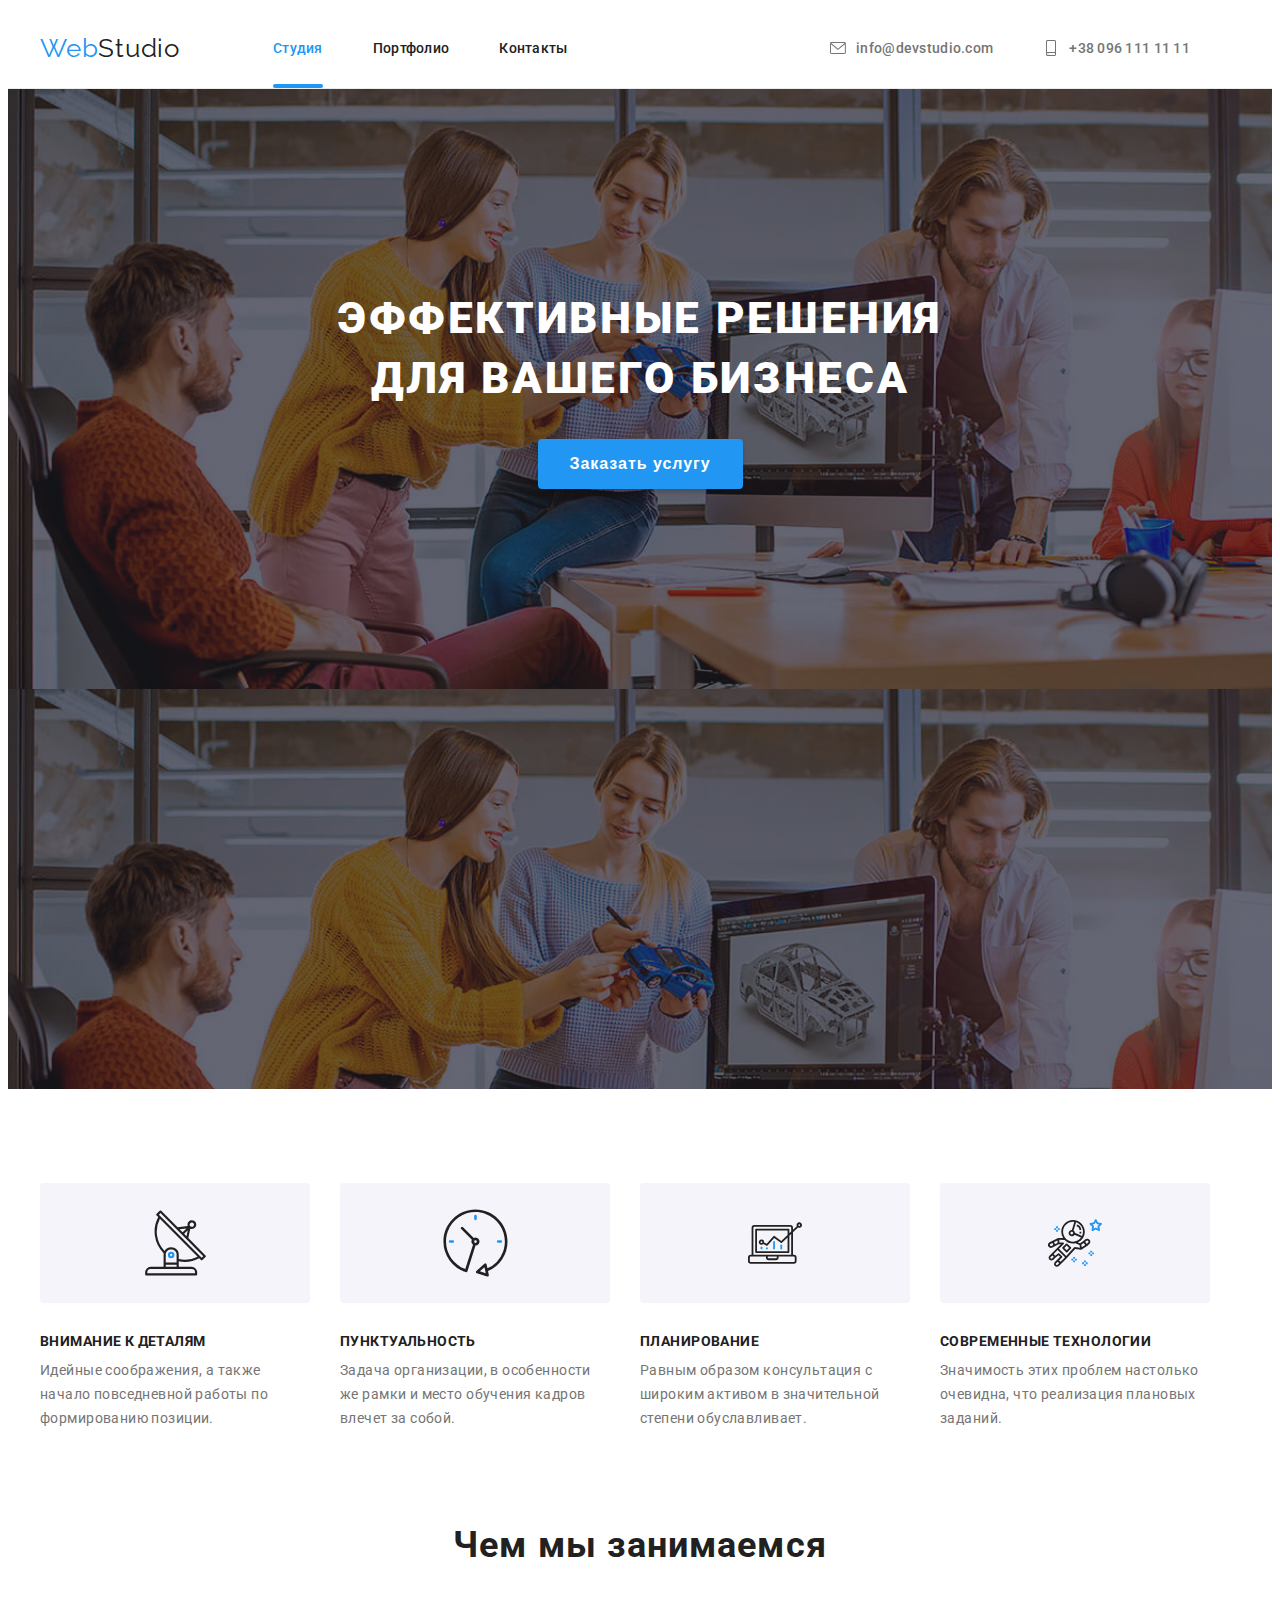
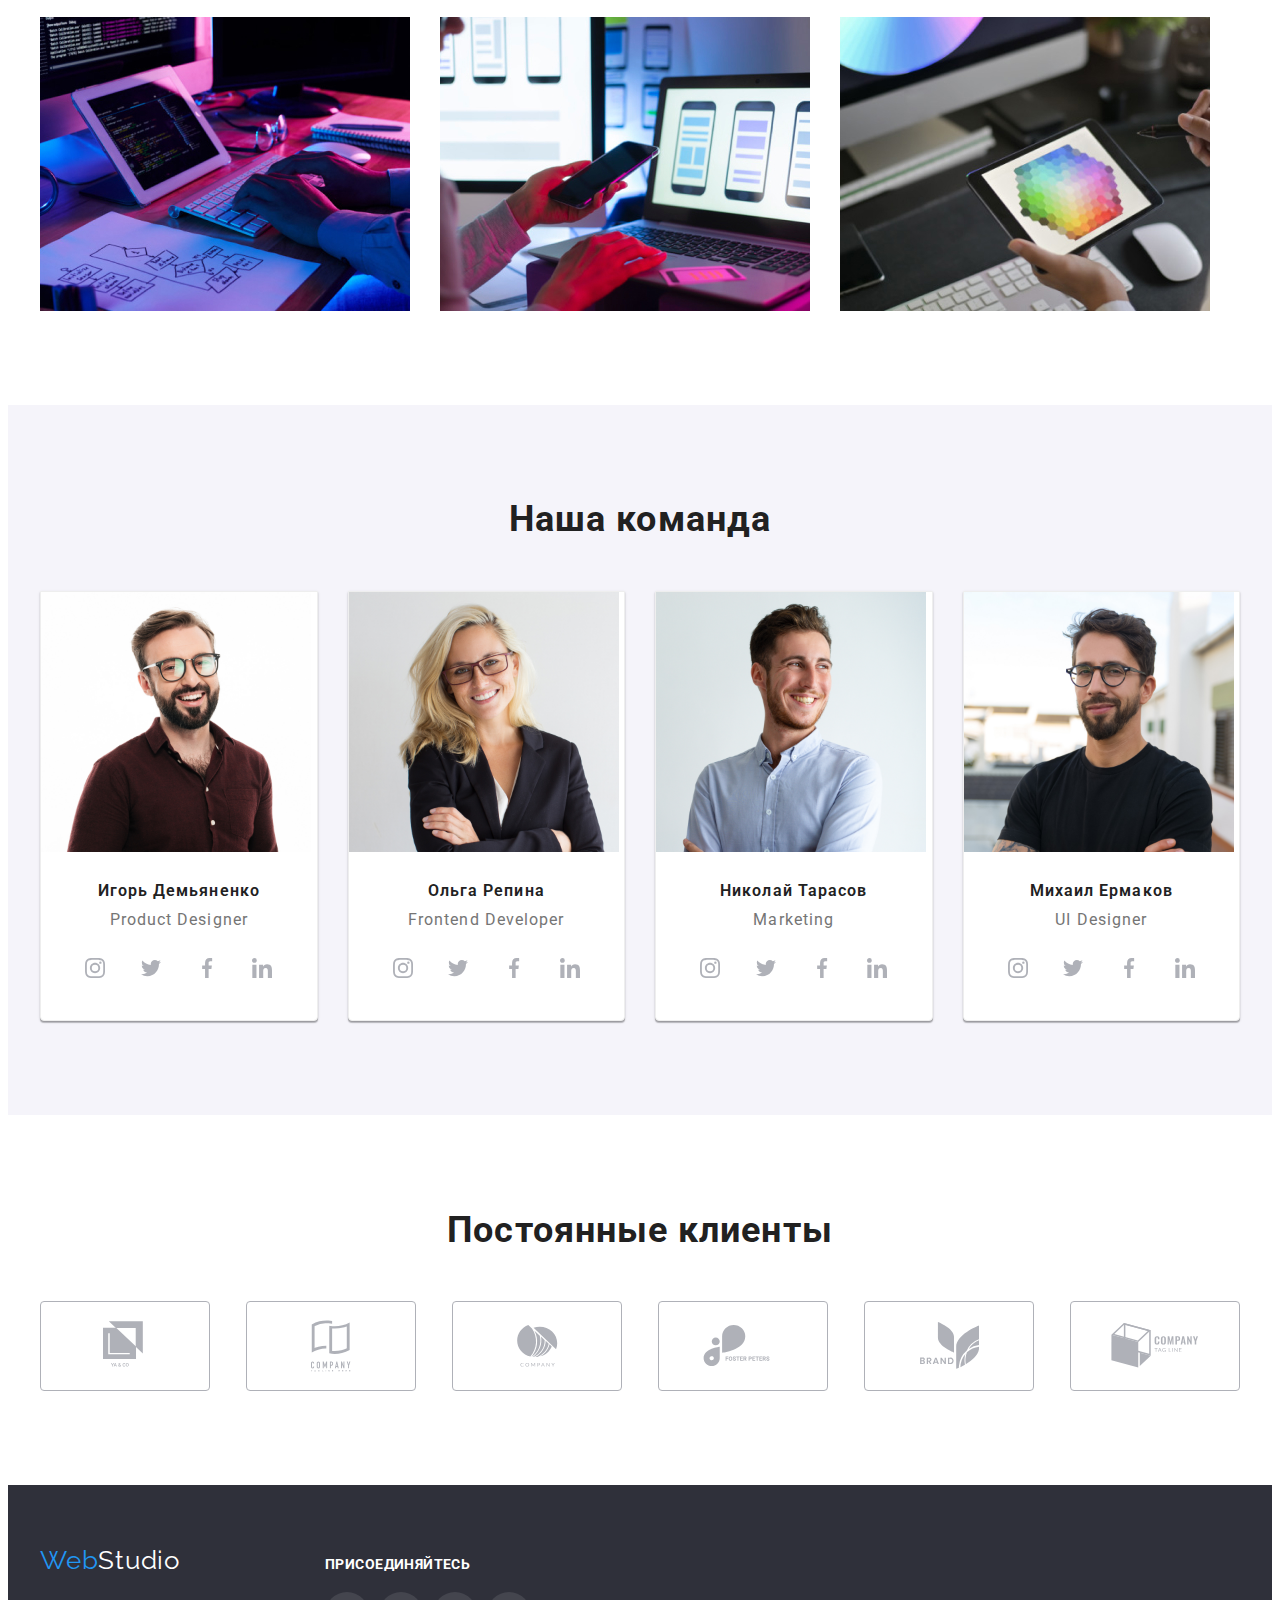
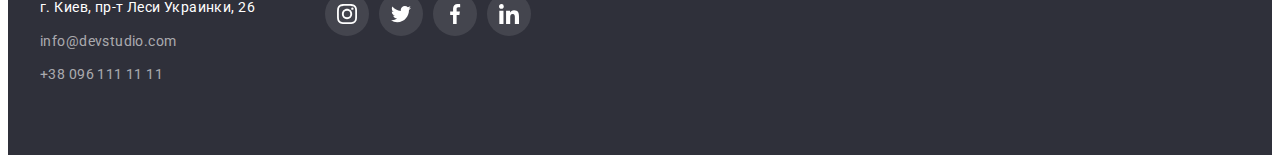
<file: index.html>
<!DOCTYPE html>
<html lang="ru">
<head>
    <meta charset="UTF-8">
    <meta name="viewport" content="width=device-width, initial-scale=1.0">
    <title lang="en">Web Studio</title>
    <link rel="preconnect" href="https://fonts.gstatic.com"> 
    <link 
          href="https://fonts.googleapis.com/css2?family=Raleway:wght@700&family=Roboto:wght@400;500;700;900&display=swap" 
          rel="stylesheet">
    <link rel="stylesheet" href="https://cdnjs.cloudflare.com/ajax/libs/modern-normalize/1.0.0/modern-normalize.min.css" integrity="sha512-ISS7cAi1PEhQ8jnbJpJZMd29NlhNj4AWYyLOSp2CE/CsHxTCu+r+t0D2yoJudVrd0/8fTVPUVDzY5Tvli75u/g==" crossorigin="anonymous" />
    <link rel="stylesheet" href="./css/styles.css">
</head>
<!--Header-->
<body>
    <header class="header">
        <div class="conteiner main-header">
            <nav class="navigation">
                <a class="logo-link  link" href="./index.html"><span class="logo">Web</span>Studio</a>
                <ul class="navigation-list list">
                    <li class="navigation-list-item">
                        <a class="navigation-list-link link current" href="./index.html">Студия</a>
                    </li>
                    <li class="navigation-list-item">
                        <a class="navigation-list-link link " href="./portfolio.html">Портфолио</a>
                    </li>
                    <li class="navigation-list-item">
                        <a class="navigation-list-link link" href="#">Контакты</a>
                    </li>
                </ul>
            </nav>
            <ul class="list contacts-list">
                <li><a class="contacts-link link"  href="mailto:info@devstudio.com">
                    <svg class="contact-icon">
                       <use href="./images/sprite.svg#icon-mail"></use>
                    </svg> info@devstudio.com</a>
                </li>
                <li><a class="contacts-link link" href="tel:+380961111111">
                    <svg class="contact-icon">
                        <use href="./images/sprite.svg#icon-smartphone"></use>
                    </svg>+38 096 111 11 11</a>
                </li>
            </ul>  
        </div> 
    </header>
    <main>
    <!--Hero-->
        <section class="hero">
            <div class="conteiner">
                 <h1 class="hero-text">Эффективные решения для вашего бизнеса</h1>
                 <button class="order-button" type="button" data-modal-open>Заказать услугу</button>
            </div>
        </section>
    <!--features-->    
        <section class="features">
            <div class="conteiner"> 
                <h2 style="display: none;">Преимущества</h2>
                <ul class="post-list list">
                    <li class="post-title">
                        <div class="benefits-div-icon">
                            <svg class="benefits-icon" width="65" height="70">
                                <use href="./images/sprite.svg#icon-antenna"> 
                                </use>
                            </svg>
                        </div>
                        <h4 class="post-title-text">Внимание к деталям</h4>    
                        <p class="text">Идейные соображения, а также начало повседневной работы по формированию позиции.</p>
                    </li>   
                    <li class="post-title">
                        <div class="benefits-div-icon">
                            <svg class="benefits-icon" width="67" height="70">
                                <use href="./images/sprite.svg#icon-clock"> 
                                </use>
                            </svg>
                        </div>
                        <h4 class="post-title-text">Пунктуальность</h4>
                        <p class="text">Задача организации, в особенности же рамки и место обучения кадров влечет за собой.</p>
                    </li>
                    <li class="post-title">
                        <div class="benefits-div-icon">
                            <svg class="benefits-icon" width="54" height="70">
                                <use href="./images/sprite.svg#icon-diagram"> 
                                </use>
                            </svg>
                        </div>
                       <h4 class="post-title-text">Планирование</h4>
                       <p class="text">Равным образом консультация с широким активом в значительной степени обуславливает.</p>
                    </li>
                    <li class="post-title">
                        <div class="benefits-div-icon">
                            <svg class="benefits-icon" width="54" height="60">
                                <use href="./images/sprite.svg#icon-astronaut"> 
                                </use>
                            </svg>
                        </div>
                        <h4 class="post-title-text">Современные технологии</h4>
                        <p class="text">Значимость этих проблем настолько очевидна, что реализация плановых заданий.</p>
                    </li>   
                </ul>
            </div>
        </section>
            <!--GALLERY-->
        <section class="works"> 
         <div class="conteiner">
            <h2 class="our-products">Чем мы занимаемся</h2>
            <ul class="our-products-list list">
                <li class="our-products-item">
                    <img class="computer" src="./ourproduct/box1.jpg" alt="верстка" width="370" height="294">
                </li>
                <li class="our-products-item">
                    <img class="loptop" src="./ourproduct/box2.jpg" alt="приожения" width="370" height="294">
                </li>
                <li class="our-products-item">
                    <img class="tablet" src="./ourproduct/box3.jpg" alt="дизайн" width="370" height="294">
                </li>
            </ul>
         </div>
        </section>
    <section class="team" >
        <div class="conteiner">
            <h2 class="our-team-h">Наша команда</h2>
            <ul class="our-team list">
                <li class="our-team-list">
                    <img class="igor" src="./people/img.jpg" alt="Игорь Демьяненко" width="270" height="260">
                    <div class="team-description">
                        <h3 class="our-names" >Игорь Демьяненко</h3>
                    <p class="our-profession" lang="en">Product Designer</p>
                    <ul class="social-list list">
                        <li class="social-list-item">
                            <a href="" class="social-list-link link">
                                <svg class="social-list-icon">
                                    <use href="./images/sprite.svg#icon-instagram"></use>
                                </svg>
                            </a>
                        </li>
                        <li class="social-list-item">
                            <a href="" class="social-list-link link">
                                <svg class="social-list-icon">
                                    <use href="./images/sprite.svg#icon-twitter"></use>
                                </svg>
                            </a>
                        </li>
                        <li class="social-list-item">
                            <a href="" class="social-list-link link">
                                <svg class="social-list-icon">
                                    <use href="./images/sprite.svg#icon-facebook"></use>
                                </svg>
                            </a>
                        </li>
                        <li class="social-list-item">
                            <a href="" class="social-list-link link">
                                <svg class="social-list-icon">
                                    <use href="./images/sprite.svg#icon-linkedin"></use>
                                </svg>
                            </a>
                        </li>
                    </ul>
                    </div>
                </li>
                <li class="our-team-list">
                     <img class="olga" src="./people/img-1.jpg" alt="Oльга Репина" width="270" height="260">
                     <div class="team-description">
                        <h3 class="our-names" >Ольга Репина</h3>
                        <p class="our-profession" lang="en">Frontend Developer</p>
                        <ul class="social-list list">
                            <li class="social-list-item">
                                <a href="" class="social-list-link link">
                                    <svg class="social-list-icon">
                                        <use href="./images/sprite.svg#icon-instagram"></use>
                                    </svg>
                                </a>
                            </li>
                            <li class="social-list-item">
                                <a href="" class="social-list-link link">
                                    <svg class="social-list-icon">
                                        <use href="./images/sprite.svg#icon-twitter"></use>
                                    </svg>
                                </a>
                            </li>
                            <li class="social-list-item">
                                <a href="" class="social-list-link link">
                                    <svg class="social-list-icon">
                                        <use href="./images/sprite.svg#icon-facebook"></use>
                                    </svg>
                                </a>
                            </li>
                            <li class="social-list-item">
                                <a href="" class="social-list-link link">
                                    <svg class="social-list-icon">
                                        <use href="./images/sprite.svg#icon-linkedin"></use>
                                    </svg>
                                </a>
                            </li>
                        </ul>
                     </div>
                </li>
                <li class="our-team-list">
                    <img class="nikolay" src="./people/img-2.jpg" alt="Николай Тарасов" width="270" height="260">
                    <div class="team-description">
                        <h3 class="our-names" >Николай Тарасов</h3>
                        <p class="our-profession" lang="en">Marketing</p>
                        <ul class="social-list list">
                        <li class="social-list-item">
                            <a href="" class="social-list-link link">
                                <svg class="social-list-icon">
                                    <use href="./images/sprite.svg#icon-instagram"></use>
                                </svg>
                            </a>
                        </li>
                        <li class="social-list-item">
                            <a href="" class="social-list-link link">
                                <svg class="social-list-icon">
                                    <use href="./images/sprite.svg#icon-twitter"></use>
                                </svg>
                            </a>
                        </li>
                        <li class="social-list-item">
                            <a href="" class="social-list-link link">
                                <svg class="social-list-icon">
                                    <use href="./images/sprite.svg#icon-facebook"></use>
                                </svg>
                            </a>
                        </li>
                        <li class="social-list-item">
                            <a href="" class="social-list-link link">
                                <svg class="social-list-icon">
                                    <use href="./images/sprite.svg#icon-linkedin"></use>
                                </svg>
                            </a>
                        </li>
                    </ul>
                    </div>
                </li>
                <li class="our-team-list">
                    <img class="mihail" src="./people/img-3.jpg" alt="Михаил Ермаков" width="270" height="260">
                    <div class="team-description">
                        <h3 class="our-names" >Михаил Ермаков</h3>
                        <p class="our-profession" lang="en">UI Designer</p>
                    <ul class="social-list list">
                        <li class="social-list-item">
                            <a href="" class="social-list-link link">
                                <svg class="social-list-icon">
                                    <use href="./images/sprite.svg#icon-instagram"></use>
                                </svg>
                            </a>
                        </li>
                        <li class="social-list-item">
                            <a href="" class="social-list-link link">
                                <svg class="social-list-icon">
                                    <use href="./images/sprite.svg#icon-twitter"></use>
                                </svg>
                            </a>
                        </li>
                        <li class="social-list-item">
                            <a href="" class="social-list-link link">
                                <svg class="social-list-icon">
                                    <use href="./images/sprite.svg#icon-facebook"></use>
                                </svg>
                            </a>
                        </li>
                        <li class="social-list-item">
                            <a href="" class="social-list-link link">
                                <svg class="social-list-icon">
                                    <use href="./images/sprite.svg#icon-linkedin"></use>
                                </svg>
                            </a>
                        </li>
                    </ul>
                    </div>
                </li>
            </ul>
        </div>
    </section>
    <!--costumers-->
        <section class="our-costumers">
            <div class="conteiner">
            <h3 class="our-costumers-h">Постоянные клиенты</h3>
            <ul class="coustumer-list list">
                <li class="client-link">
                    <a href="#" class="client-list-link">
                        <svg class="client-icon" width="44" height="49">
                            <use href="./images/sprite.svg#icon-logo1"></use>
                        </svg>
                    </a>
                </li>
                <li class="client-link">
                    <a href="#" class="client-list-link">
                        <svg class="client-icon" width="40" height="52">
                            <use href="./images/sprite.svg#icon-logo2" ></use>
                        </svg>
                    </a>
                </li>
                <li class="client-link">
                    <a href="#" class="client-list-link">
                        <svg class="client-icon" width="41" height="42">
                            <use href="./images/sprite.svg#icon-logo3"></use>
                        </svg>
                    </a>
                </li>
                <li class="client-link">
                    <a href="#" class="client-list-link">
                        <svg class="client-icon" width="80" height="42">
                            <use href="./images/sprite.svg#icon-logo4"></use>
                        </svg>
                    </a>
                </li>
                <li class="client-link">
                    <a href="#" class="client-list-link">
                        <svg class="client-icon" width="59" height="47">
                            <use href="./images/sprite.svg#icon-logo5"></use>
                    </svg>
                    </a>
                </li>
                <li class="client-link">
                    <a href="#" class="client-list-link">
                        <svg class="client-icon" width="88" height="45">
                            <use href="./images/sprite.svg#icon-logo6"></use>
                        </svg>
                    </a>
                </li>
            </ul>
            </div>
        </section>
    </main>
    <footer id="footer" class="footer"> 
        <div class="conteiner footer-elements">
            <div class="right">
            <a class="logo-link-2 link" href="./index.html"><span class="logo-2">Web</span>Studio</a>
                <address>
                    <ul class="footer-addres link list">
                        <li>
                            <a href="https://goo.gl/maps/Ce2jviXbWAB63QqT9" class="down-addres link">г. Киев, пр-т Леси Украинки, 26</a><br></li>
                        <li>
                            <a href="mailto:info@example.com" class="down-contacts link">info@devstudio.com</a><br></li>
                        <li>
                            <a href="tel:+380961111111" class="down-contacts link">+38 096 111 11 11</a></li>
                    </ul>
                </address>
            </div>
            <div class="joing-us">
                <p class="join">Присоединяйтесь</p>
                <ul class="social-list-footer list">
                <li class="social-list-item-footer">
                    <a href="" class="social-list-link-footer link">
                        <svg class="social-list-icon-footer">
                            <use href="./images/sprite.svg#icon-instagram"></use>
                        </svg>
                    </a>
                </li>
                <li class="social-list-item-footer">
                    <a href="" class="social-list-link-footer link">
                        <svg class="social-list-icon-footer">
                            <use href="./images/sprite.svg#icon-twitter"></use>
                        </svg>
                    </a>
                </li>
                <li class="social-list-item-footer">
                    <a href="" class="social-list-link-footer link">
                        <svg class="social-list-icon-footer">
                            <use href="./images/sprite.svg#icon-facebook"></use>
                        </svg>
                    </a>
                </li>
                <li class="social-list-item-footer">
                    <a href="" class="social-list-link-footer link">
                        <svg class="social-list-icon-footer">
                            <use href="./images/sprite.svg#icon-linkedin"></use>
                        </svg>
                    </a>
                </li>
            </ul>
            </div>
        </div>   
</footer>
    <div class="backdrop is-hidden" data-modal>
        <div class="modal">
            <button class="close-button" data-modal-close type="button">
                <svg class="close-button-icon" width="18" height="18">
                    <use href="./images/sprite.svg#icon-close-black-18dp-2-1"></use>
                </svg>
            </button>
        </div>
    </div>
    <script src="./js/modal.js"></script>
</body>   
</html>
</file>
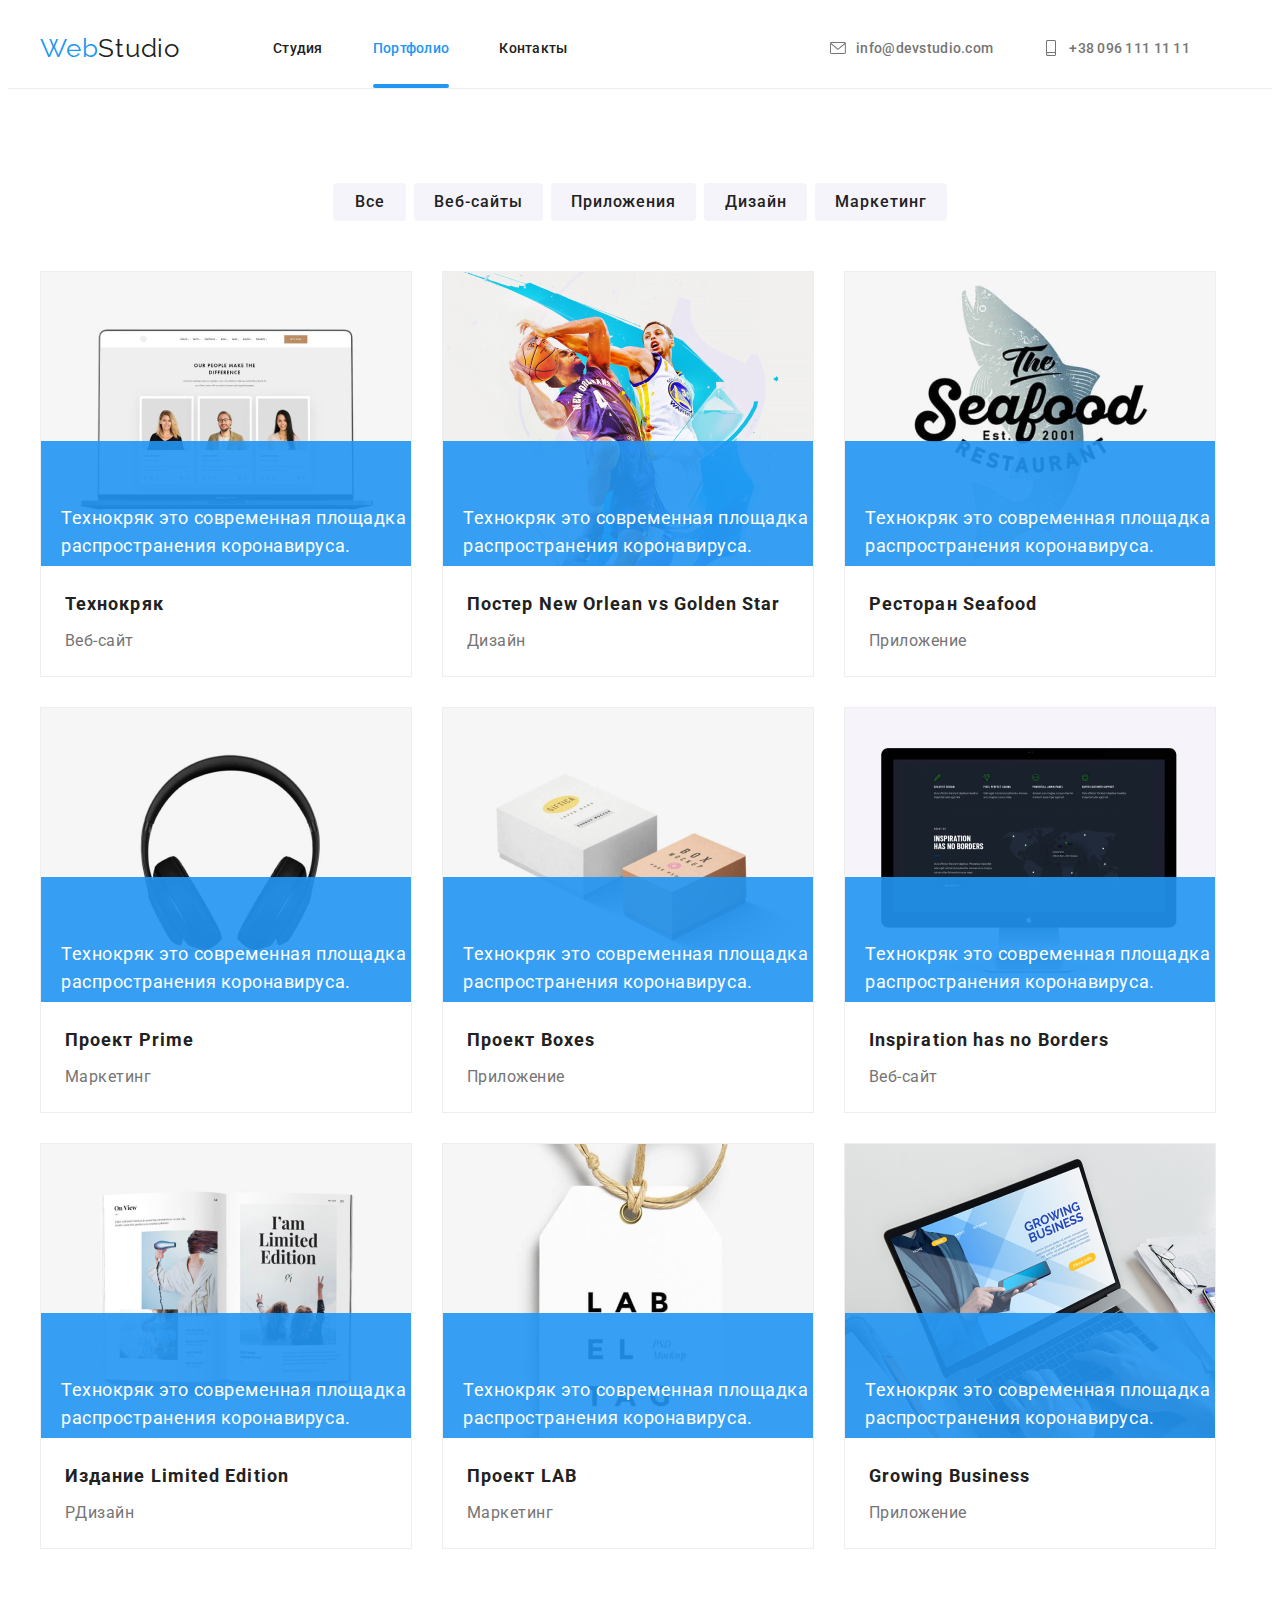
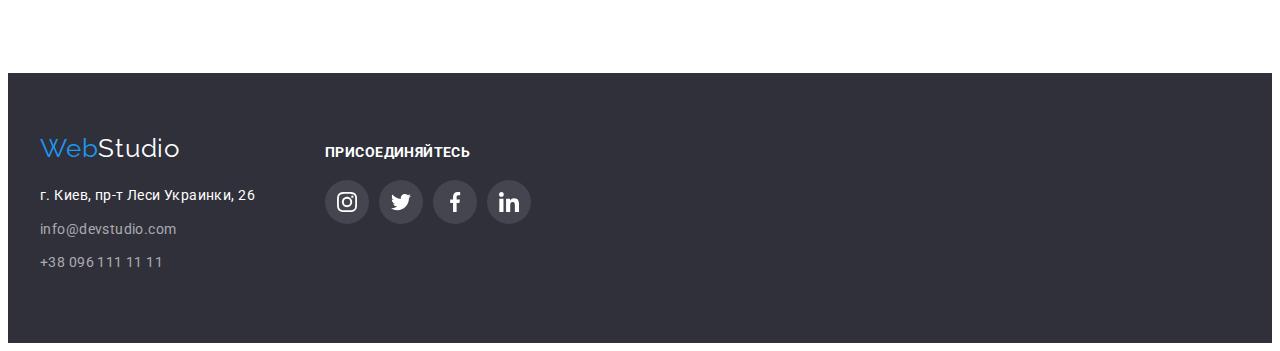
<file: portfolio.html>
<!DOCTYPE html>
<html lang="ru">
<head>
    <meta charset="UTF-8">
    <meta name="viewport" content="width=device-width, initial-scale=1.0">
    <title lang="en">Web Studio</title>
    <link rel="preconnect" href="https://fonts.gstatic.com"> 
    <link 
          href="https://fonts.googleapis.com/css2?family=Raleway:wght@700&family=Roboto:wght@400;500;700;900&display=swap" 
          rel="stylesheet">
    <link rel="stylesheet" href="https://cdnjs.cloudflare.com/ajax/libs/modern-normalize/1.0.0/modern-normalize.min.css" integrity="sha512-ISS7cAi1PEhQ8jnbJpJZMd29NlhNj4AWYyLOSp2CE/CsHxTCu+r+t0D2yoJudVrd0/8fTVPUVDzY5Tvli75u/g==" crossorigin="anonymous" />
    <link rel="stylesheet" href="./css/styles.css">
</head>
<!--Header-->
<body>
    <header class="header">
        <div class="conteiner main-header">
            <nav class="navigation">
                <a class="logo-link  link" href="./index.html"><span class="logo">Web</span>Studio</a>
                <ul class="navigation-list list">
                    <li class="navigation-list-item">
                        <a class="navigation-list-link link" href="./index.html">Студия</a>
                    </li>
                    <li class="navigation-list-item">
                        <a class="navigation-list-link link current" href="./portfolio.html">Портфолио</a>
                    </li>
                    <li class="navigation-list-item">
                        <a class="navigation-list-link link" href="#">Контакты</a>
                    </li>
                </ul>
            </nav>
            <ul class="list contacts-list">
                <li><a class="contacts-link link"  href="mailto:info@devstudio.com">
                    <svg class="contact-icon">
                       <use href="./images/sprite.svg#icon-mail"></use>
                    </svg> info@devstudio.com</a>
                </li>
                <li><a class="contacts-link link" href="tel:+380961111111">
                    <svg class="contact-icon">
                        <use href="./images/sprite.svg#icon-smartphone"></use>
                    </svg>+38 096 111 11 11</a>
                </li>
            </ul>  
        </div> 
    </header>
    <main class="main">
            <section class="main-title">
     <!--main-title-->           
                <div class="conteiner">
                    <ul class="navigation-portfolio-btn list">
                       <li class="btn-link">
                            <button type="submit" class="portfolio-button all"><span>Все</span></button></li>
                       <li class="btn-link">
                            <button type="submit" class="portfolio-button sites"><span>Веб-сайты</span></button></li>
                       <li class="btn-link">
                            <button type="submit" class="portfolio-button apps"><span>Приложения</span></button></li>
                       <li class="btn-link">
                            <button type="submit" class="portfolio-button design"><span>Дизайн</span></button></li>
                       <li class="btn-link">
                            <button type="submit" class="portfolio-button marketing"><span>Маркетинг</span></button></li>
                     </ul>
                </div>
     <!----cards---->
                <div class="conteiner">
                    <ul class="link-title-img list">
                       <li class="navigation-link link">
                        <a href="#" class="navigation-link-img link">
                            <div class="img-box">
                                <img src="./icons/img.jpg" alt="открытый ноутбук"  width="370" height="294">
                                <div class="overlay-box">
                                    <p>
                                        Технокряк это современная площадка распространения коронавируса. Компании используют эту платформу для цифрового шпионажа и атак на защищённые сервера конкурентов.
                                    </p>
                                </div>
                           </div>
                            <div class="project-description">
                                <h3 class="our-works">Технокряк</h3>
                                <p class="our-works-text">Веб-сайт</p>
                            </div> 
                            </a>
                       </li>
                       <li class="navigation-link">
                        <a  href="#" class="navigation-link-img link">
                            <div class="img-box">
                                <img src="./icons/img-1.jpg" alt="двое парней играют в баскетбол" width="370" height="294">
                                <div class="overlay-box">
                                    <p>
                                        Технокряк это современная площадка распространения коронавируса. Компании используют эту платформу для цифрового шпионажа и атак на защищённые сервера конкурентов.
                                    </p>
                                </div>
                            </div>
                            
                             <div class="project-description">
                                <h3 class="our-works">Постер New Orlean vs Golden Star</h3>
                                <p class="our-works-text">Дизайн</p>
                             </div>
                            </a>
                       </li>
                       <li class="navigation-link">
                            <a href="#" class="navigation-link-img link">
                                <div class="img-box">
                                    <img src="./icons/img-2.jpg" alt="логотип ресторана" width="370" height="294">
                                    <div class="overlay-box">
                                        <p>
                                            Технокряк это современная площадка распространения коронавируса. Компании используют эту платформу для цифрового шпионажа и атак на защищённые сервера конкурентов.
                                        </p>
                                    </div>
                                </div>
                           
                             <div class="project-description">
                                <h3 class="our-works">Ресторан Seafood</h3>
                                <p class="our-works-text">Приложение</p>
                             </div>
                            </a>
                       </li>
                       <li class="navigation-link">
                            <a href="#" class="navigation-link-img link">
                                <div class="img-box">
                                    <img src="./icons/img-3.jpg" alt="наушники" width="370" height="294">
                                    <div class="overlay-box">
                                        <p>
                                            Технокряк это современная площадка распространения коронавируса. Компании используют эту платформу для цифрового шпионажа и атак на защищённые сервера конкурентов.
                                        </p>
                                    </div>
                                </div>
                            
                             <div class="project-description">
                                <h3 class="our-works">Проект Prime</h3>
                                <p class="our-works-text">Маркетинг</p>
                             </div>
                              </a>
                             
                       </li>
                       <li class="navigation-link">
                            <a href="#" class="navigation-link-img link">
                                <div class="img-box">
                                    <img src="./icons/img-4.jpg" alt="коробки" width="370" height="294">
                                    <div class="overlay-box">
                                        <p>
                                            Технокряк это современная площадка распространения коронавируса. Компании используют эту платформу для цифрового шпионажа и атак на защищённые сервера конкурентов.
                                        </p>
                                    </div>
                                </div>
                            
                             <div class="project-description">
                                <h3 class="our-works">Проект Boxes</h3>
                                <p class="our-works-text">Приложение</p>
                             </div>
                              </a>
                             
                       </li>
                       <li class="navigation-link">
                            <a href="#" class="navigation-link-img link">
                                <div class="img-box">
                                    <img src="./icons/img-5.jpg" alt="монитор" width="370" height="294">
                                    <div class="overlay-box">
                                        <p>
                                            Технокряк это современная площадка распространения коронавируса. Компании используют эту платформу для цифрового шпионажа и атак на защищённые сервера конкурентов.
                                        </p>
                                    </div>
                                </div>
                            
                             <div class="project-description">
                                <h3 class="our-works">Inspiration has no Borders</h3>
                                <p class="our-works-text">Веб-сайт</p>
                             </div>
                              </a>
                             
                       </li>
                       <li class="navigation-link">
                            <a href="#" class="navigation-link-img link">
                                <div class="img-box">
                                    <img src="./icons/img-6.jpg" alt="книга" width="370" height="294">
                                    <div class="overlay-box">
                                               <p>
                                                   Технокряк это современная площадка распространения коронавируса. Компании используют эту платформу для цифрового шпионажа и атак на защищённые сервера конкурентов.
                                               </p>
                                           </div>
                                </div>
                            
                             <div class="project-description">
                                <h3 class="our-works">Издание Limited Edition</h3>
                                <p class="our-works-text">PДизайн</p>
                             </div>
                              </a>
                             
                       </li>
                       <li class="navigation-link">
                            <a href="#" class="navigation-link-img link">
                            <div class="img-box">
                                <img src="./icons/img-7.jpg" alt="бирка" width="370" height="294">
                             <div class="overlay-box">
                                        <p>
                                            Технокряк это современная площадка распространения коронавируса. Компании используют эту платформу для цифрового шпионажа и атак на защищённые сервера конкурентов.
                                        </p>
                                    </div>
                            </div>
                             <div class="project-description">
                                <h3 class="our-works">Проект LAB</h3>
                                <p class="our-works-text">Маркетинг</p>
                             </div>
                              </a>
                             
                       </li>
                       <li class="navigation-link">
                            <a href="#" class="navigation-link-img link">
                                <div class="img-box">
                                    <img src="./icons/img-8.jpg" alt="ноутбук" width="370" height="294">
                                    <div class="overlay-box">
                                               <p>
                                                   Технокряк это современная площадка распространения коронавируса. Компании используют эту платформу для цифрового шпионажа и атак на защищённые сервера конкурентов.
                                               </p>
                                           </div>
                                </div>
                            
                             <div class="project-description">
                                <h3 class="our-works">Growing Business</h3>
                                <p class="our-works-text">Приложение</p>
                             </div>
                              </a>
                             
                       </li>
                    </ul> 
                </div>
            </section>
     </main>
     <footer id="footer" class="footer"> 
        <div class="conteiner footer-elements">
            <div class="right">
            <a class="logo-link-2 link" href="./index.html"><span class="logo-2">Web</span>Studio</a>
                <address>
                    <ul class="footer-addres link list">
                        <li>
                            <a href="https://goo.gl/maps/Ce2jviXbWAB63QqT9" class="down-addres link">г. Киев, пр-т Леси Украинки, 26</a><br></li>
                        <li>
                            <a href="mailto:info@example.com" class="down-contacts link">info@devstudio.com</a><br></li>
                        <li>
                            <a href="tel:+380961111111" class="down-contacts link">+38 096 111 11 11</a></li>
                    </ul>
                </address>
            </div>
            <div class="joing-us">
                <p class="join">Присоединяйтесь</p>
                <ul class="social-list-footer list">
                <li class="social-list-item-footer">
                    <a href="" class="social-list-link-footer link">
                        <svg class="social-list-icon-footer">
                            <use href="./images/sprite.svg#icon-instagram"></use>
                        </svg>
                    </a>
                </li>
                <li class="social-list-item-footer">
                    <a href="" class="social-list-link-footer link">
                        <svg class="social-list-icon-footer">
                            <use href="./images/sprite.svg#icon-twitter"></use>
                        </svg>
                    </a>
                </li>
                <li class="social-list-item-footer">
                    <a href="" class="social-list-link-footer link">
                        <svg class="social-list-icon-footer">
                            <use href="./images/sprite.svg#icon-facebook"></use>
                        </svg>
                    </a>
                </li>
                <li class="social-list-item-footer">
                    <a href="" class="social-list-link-footer link">
                        <svg class="social-list-icon-footer">
                            <use href="./images/sprite.svg#icon-linkedin"></use>
                        </svg>
                    </a>
                </li>
            </ul>
            </div>
        </div>   
</footer>
</body>
</html>
</file>
<file: css/styles.css>
body{
    font-family: "Roboto", sans-serif;
    color: #212121;
}

html {
    --hover-color: #2196f3;
    --p-color: #757575;
    --bg-color: #2f303a;
    --text-color: #212121;
}
h1,
h2,
h3,
h4,
h5,
h6,
p{
  margin: 0;
}
ul,
ol{
  margin: 0;
  padding: 0;
}
img{
  display: block;
}
.link{
  text-decoration: none;
  display: inline-block;
}
.list{
  list-style-type: none;
  padding: 0;
  margin: 0;
}
.conteiner{
  width: 1200px;
  margin: 0 auto;
  padding: 0 15px;
  }

/*========header===========*/
.header {
  border-bottom: 1px solid #ececec;
}

.main-header{
  display: flex;
  align-items: center;
}
.navigation{
  display: flex;
  align-items: center;
}
.navigation-list{
  display: flex;
  align-items: center;
}
.logo-link{
  margin-right: 93px;
}
.link.current{
  color: var(--hover-color);
}


.logo{
    font-family: "Raleway",sans-serif;
    font-style: normal;
    font-weight: 400;
    font-size: 26px;
    line-height: 1.192;
    letter-spacing: 0.03em;
    color: #2196F3;
}
.logo-link{
    font-family: "Raleway",sans-serif;
    font-style: normal;
    font-weight: 400;
    font-size: 26px;
    line-height: 1.192;
    letter-spacing: 0.03em;
    color: var(--text-color);
}

.navigation-list-link{
  font-weight: 500;
  font-size: 14px;
  line-height: 1.143;
  letter-spacing: 0.02em;
  color: var(--text-color);
  position: relative;
  transition: color 250ms cubic-bezier(0.4, 0, 0.2, 1);
}

.navigation-list-link::after{
  width: 100%;
  height: 5px;
  content: '';
  display: block;
  color: var(--hover-color);
  border-radius: 2px;
  position: absolute;
  }
  

.navigation-list-link,
.contacts-link {
padding: 32px 0;
}

.navigation-list-link:hover,
.navigation-list-link:focus{
   color: var(--hover-color);
}

.navigation-list-item:not(:last-child){
  margin-right: 50px;
}
.current {
  color: var(--hover-color);
  transition: color var(--hover-color);
}

.current::after {
  content: "";
  position: absolute;
  left: 0;
  bottom: 0;
  width: 100%;
  height: 4px;
  display: block;
  background-color: var(--hover-color);
  border-radius: 2px;
  transition: var(--hover-color);
}


.contacts-list{
  display: flex;
  align-items: center;
  margin-left: auto;
}

.contacts-link{
  display: inline-flex;
  justify-content: center;
  align-items: center;
  font-weight: 500;
  font-size: 14px;
  line-height: 1.143;
  letter-spacing: 0.02em;
  margin-right: 50px;
   color: #757575;
   transition: color 250ms cubic-bezier(0.4, 0, 0.2, 1);
}
.contacts-link:hover,
.contacts-link:focus{
    color: #2196F3;
}
.contact-icon{
  display: flex;
  width: 16px;
  height: 16px;
  margin-right: 10px;
  fill: currentColor;
}
.contact-icon:focus
.contact-icon:hover{
  fill: var(--hover-color);
}


/*===============HERO=========*/
.hero {
max-width: 1600px;
height: 600px;
margin-left: auto;
margin-right: auto;
padding-bottom: 200px;
padding-top: 200px;
background: var(--bg-color);
background-image: 
linear-gradient(to right, 
rgba(47, 48, 58, 0.4), 
rgba(47, 48, 58, 0.4)
),
url("../hero/Img.jpg");
text-align: center;
}



.hero-text{
    font-weight: 900;
    font-size: 44px;
    line-height: 1.36;
    letter-spacing: 0.06em;
    text-transform: uppercase;
    max-width: 700px;
    color: #FFFFFF;
    margin-left: auto;
    margin-right: auto;
    margin-bottom: 30px;

}
/*------------button---------*/

.order-button{
min-width: 200px;
height: 50px;
padding: 10px 32px;

border: none;
background: var(--hover-color);
font-weight: 700;
font-size: 16px;
line-height: 1.875;
align-items: center;
text-align: center;
letter-spacing: 0.06em;
color: #ffffff;
box-shadow: 0px 4px 4px rgba(0, 0, 0, 0.15);
border-radius: 4px;
cursor: pointer;

transition-property: background-color;
transition-duration: 250ms;
transition-timing-function: cubic-bezier(0.4, 0, 0.2, 1);
}

  .order-button:hover,
  .order-button:focus{
    background-color: var(--hover-color);
  }
  .overlay{
    height:  600px;
  }

   /*==========features===========*/
  
  .features{
    padding-top: 94px;
    padding-bottom: 94px;
  }
  .benefits-div-icon{
  width: 270px;
  height: 120px;
  box-sizing: border-box;
  border-radius: 4px;
  display: flex;
  justify-content: center;
  align-items: center;
  background: #F5F4FA;
  border-radius: 4px;
  margin-bottom: 30px;
}

  .post-list{
  display: flex;
  }
  .post-title{
    width: 270px;
    
    }
    .post-title:not(:last-child){
      margin-right: 30px;
    }
  
   .post-title-text{
    font-weight: 700;
    font-size: 14px;
    line-height: 1.142;
    letter-spacing: 0.03em;
    text-transform: uppercase;
    color: var(--text-color);
    margin-bottom: 10px;
  }
  
.text{
  font-size: 14px;
  line-height: 1.714;
  letter-spacing: 0.03em;
  color: #757575;
}

.our-products{
  font-weight: 700;
  font-size: 36px;
  line-height: 1.667;
  text-align: center;
  letter-spacing: 0.03em;
  color: var(--text-color);
}


/*=======GALERY=========*/
.works{
  padding-bottom: 94px;
  text-align: center;
}
.our-products{
font-weight: 700;
font-size: 36px;
line-height: 1.166;
letter-spacing: 0.03em;
margin-bottom: 50px;
color:var(--text-color);
}
.our-products-list{
  display: flex;
  align-items: center;
}
.our-products-item:not(:last-child) {
margin-right: 30px;
}

/*===========TEAM==========*/

.team{
  padding-top: 94px;
  padding-bottom: 94px;
  text-align: center;
background: #F5F4FA;
}
.our-team-h{
font-weight: 700;
font-size: 36px;
line-height: 1.166;
letter-spacing: 0.03em;
margin-bottom: 50px;
color: var(--text-color);
}
.our-team{
font-weight: 700;
font-size: 36px;
line-height: 1.166;
letter-spacing: 0.03em;
display: flex;
align-items: center;

}

.team-description{
  padding: 30px 32px;
}

/*----------img--------------*/
.our-team-list:not(:last-child){
margin-right: 30px;
}
.our-team-list{
 width: calc((100% - 3*30px) /4);
 background-color: #FFFFFF;
 border: 1px solid #EEEEEE;
 box-sizing: border-box;
 box-shadow: 0px 1px 3px rgba(0, 0, 0, 0.12), 0px 1px 1px rgba(0, 0, 0, 0.14), 0px 2px 1px rgba(0, 0, 0, 0.2);
 border-radius: 0px 0px 4px 4px;
}
.our-names {
  font-weight: 600;
  font-size: 16px;
  line-height: 1.18;
  color: var(--text-color);
  margin-bottom: 10px;
}

.our-names {
  text-decoration: none;
}

.our-profession {
  font-weight: 400;
  font-size: 16px;
  line-height: 1.18;
  color: var(--p-color);
  margin-bottom: 16px;
}
.social-list{
  display: flex;
  justify-content: space-between;
}
.social-list-icon{
  width: 20px;
  height: 20px;
  fill: #AFB1B8; 
  transition: fill 250ms cubic-bezier(0.4, 0, 0.2, 1);
}

.social-list-link{
  display: flex;
  justify-content: center;
  align-items: center;
  width: 44px;
  height: 44px;
  background-color: #ffffff;
  border-radius: 50%;
}
.social-list-link:hover,
.social-list-link:focus{
background-color: var(--hover-color);
}
.social-list-link:hover .social-list-icon,
.social-list-link:focus .social-list-icon{
  fill: #ffffff;
}
/*==========COSTUMORS==========*/
.our-costumers{
  padding-top: 94px;
  padding-bottom: 94px;
}
.coustumer-list{
  display: flex;
  justify-content: space-between;
}
.our-costumers-h{
font-weight: 700;
font-size: 36px;
line-height: 42px;
text-align: center;
letter-spacing: 0.03em;
color:var(--text-color);
margin-bottom: 50px;
}
.client-link{
  display: flex;
  justify-content: center;
  align-items: center;
  width: 170px;
  height: 90px;
}
.client-icon{
  fill: #AFB1B8;
  transition: fill 250ms cubic-bezier(0.4, 0, 0.2, 1);
}
.client-list-link{
  width: 100%;
  height: 100%;
  border: 1px solid;
  border-color: #AFB1B8;
  box-sizing: border-box;
  border-radius: 4px;
  display: flex;
  justify-content: center;
  align-items: center;
  color: #AFB1B8;
  fill: currentColor;
}
.client-list-link:focus,
.client-list-link:hover{
  border-color: var(--hover-color);
}
.client-list-link:hover .client-icon,
.client-list-link:focus .client-icon{
  fill: var(--hover-color);
}


/*=======footer=========*/
.footer {
    padding: 60px 0;
    background: var(--bg-color);
  }

.footer-elements{
  display: flex;
  align-items: baseline;
  }

  .joing-us{
    margin-left: 70px;
  }
  .join{
  font-weight: 700;
  font-size: 14px;
  line-height: 1.142;
  letter-spacing: 0.03em;
  text-transform: uppercase;
  color: #FFFFFF;
  margin-bottom: 20px;
  }
  .social-list-footer{
    display: flex;
  }
  .social-list-item-footer:not(:last-child){
    margin-right: 10px;
    
  }
  .social-list-icon-footer{
    align-items: center;
    width: 20px;
    height: 20px;
    fill: #ffffff; 
    
  }
  
  
  .social-list-link-footer{
    display: flex;
    justify-content: center;
    align-items: center;
    width: 44px;
    height: 44px;
    background-color: rgba(255, 255, 255, 0.1);;
    border-radius: 50%;
    transition: color 250ms cubic-bezier(0.4, 0, 0.2, 1), background-color 250ms cubic-bezier(0.4, 0, 0.2, 1);
    
    
  }

  .social-list-link-footer:hover,
  .social-list-link-footer:focus{
  background-color: var(--hover-color);
  }
  .social-list-link-footer:hover .social-list-icon-footer,
  .social-list-link-footer:focus .social-list-icon-footer{
    fill: #ffffff;
  }

  .logo-2 {
    font-family: "Raleway",sans-serif;
    font-style: normal;
    font-weight: 400;
    font-size: 26px;
    line-height: 1.192;
    letter-spacing: 0.03em;
    
    color: #2196F3;}
  .logo-link-2{
    font-family: "Raleway",sans-serif;
    font-style: normal;
    font-weight: 400;
    font-size: 26px;
    line-height: 1.192;
    letter-spacing: 0.03em;
    color: #ffffff;}
    .logo-link-2{
      margin-bottom: 20px;
    }
     
  .down-addres {
    font-style: normal;
    font-size: 14px;
    line-height: 1.714;
    letter-spacing: 0.03em;
    color: #FFFFFF;
    transition: color 250ms cubic-bezier(0.4, 0, 0.2, 1);
  }
  .down-addres:hover {
    color: var(--hover-color);
  }
  .down-addres{
    margin-bottom: 9px;
  }
  .down-contacts {
    font-style: normal;
    font-weight: normal;
    font-size: 14px;
    line-height: 24px;
    letter-spacing: 0.03em;
    color: rgba(255, 255, 255, 0.6);
    transition: color 250ms cubic-bezier(0.4, 0, 0.2, 1);
  }
  .down-contacts:hover {
    color: var(--hover-color);
  }
  .down-contacts{
    margin-bottom: 9px;
  }

/*===========PORTFOLIO============*/

.main-title{
  padding-top: 94px;
  padding-bottom: 94px;
}
.navigation-portfolio-btn{
  display: flex;
  justify-content: center;
  margin-bottom: 50px;
}
.portfolio-button{
  font-family: inherit;
  border: none;
  background: #F5F4FA;
  border-radius: 4px;
  font-weight: 500;
  font-size: 16px;
  line-height: 1.62;
  text-align: center;
  letter-spacing: 0.06em;
  color: var(--text-color);
  padding: 6px 20px;
  display: inline-block;
  transition: color 250ms cubic-bezier(0.4, 0, 0.2, 1);
  }
  .all{
    min-width: 73px;
  }
  .sites{
    min-width: 128px;
  }
  .apps{
    min-width: 145px;
  }
  .design{
    min-width: 103px;
  }
  .marketing{
    min-width: 130px;
  }
  
    .portfolio-button:hover,
    .portfolio-button:focus{
      cursor: pointer;
      background-color: var(--hover-color);
      color: #FFFFFF;
    }
.btn-link:not(:last-child){
  margin-right: 8px;
}
/*===========main-title=======*/
.link-title-img{
  display: flex;
  flex-wrap: wrap;
  align-items: center;
}
.navigation-link{
  max-width: 370px;
  margin-right: 30px;
  margin-bottom: 30px;
  background-color: #FFFFFF;
  border: 1px solid #EEEEEE;
 position: relative;
}
.navigation-link:nth-child(3n){
  margin-right: 0;
}
.navigation-link-img{
  display: block;
  transition: color 250ms cubic-bezier(0.4, 0, 0.2, 1), background-color 250ms cubic-bezier(0.4, 0, 0.2, 1);
}
.navigation-link-img:hover,
.navigation-link-img:focus{
  box-shadow: 0px 1px 1px rgba(0, 0, 0, 0.12), 
  0px 4px 4px rgba(0, 0, 0, 0.06),
  1px 4px 6px rgba(0, 0, 0, 0.16);
}
.img-box {
  position: relative;
  overflow: hidden;
}
.overlay-box {
  position: absolute;
  bottom: -295px;
  left: 0;
  padding: 63px 20px;
  background-color: rgba(33, 150, 243, 0.9);
  transition: transform 250ms cubic-bezier(0.4, 0, 0.2, 1);
  font-size: 18px;
  line-height: 1.555;
  letter-spacing: 0.03em;
  color: #FFFFFF;
  width: 100%;
  height: 100%;
}
.navigation-link-img:hover .overlay-box,
.navigation-link-img:focus .overlay-box{
  transform: translateY(-295px);
}
.our-works {
font-weight: 700;
font-size: 18px;
line-height: 200%;
letter-spacing: 0.06em;
color: var(--text-color);
margin-bottom: 4px;
}

.our-works-text{
font-weight: normal;
font-size: 16px;
line-height: 1.875;
letter-spacing: 0.03em;
color: var(--p-color)
}
.project-description{
  width: 370px;
  padding: 20px 24px;
}

.backdrop{
  position: fixed;
  top: 0;
  left: 0;
  width: 100%;
  height: 100%;
  background-color:  rgba(0, 0, 0, 0.2);;
}

.modal{
  position: absolute;
  left: 50%;
  top: 50%;
  transform: translate(-50%, -50%);
  width: 528px;
  height: 581px;

background-color: #FFFFFF;
box-shadow: 0px 1px 3px rgba(0, 0, 0, 0.12), 0px 1px 1px rgba(0, 0, 0, 0.14), 0px 2px 1px rgba(0, 0, 0, 0.2);
border-radius: 4px;
}
.close-button{
  display: flex;
  justify-content: center;
  align-items: center;
  position: absolute;
  top: 8px;
  right: 8px;
width: 30px;
height: 30px;
border-radius: 50%;
background: transparent;

background-color: #FFFFFF;
border: 1px solid rgba(0, 0, 0, 0.1);
cursor: pointer;}


.is-hidden{
  opacity: 0;
  visibility: hidden;
  pointer-events: none;
}
</file>
